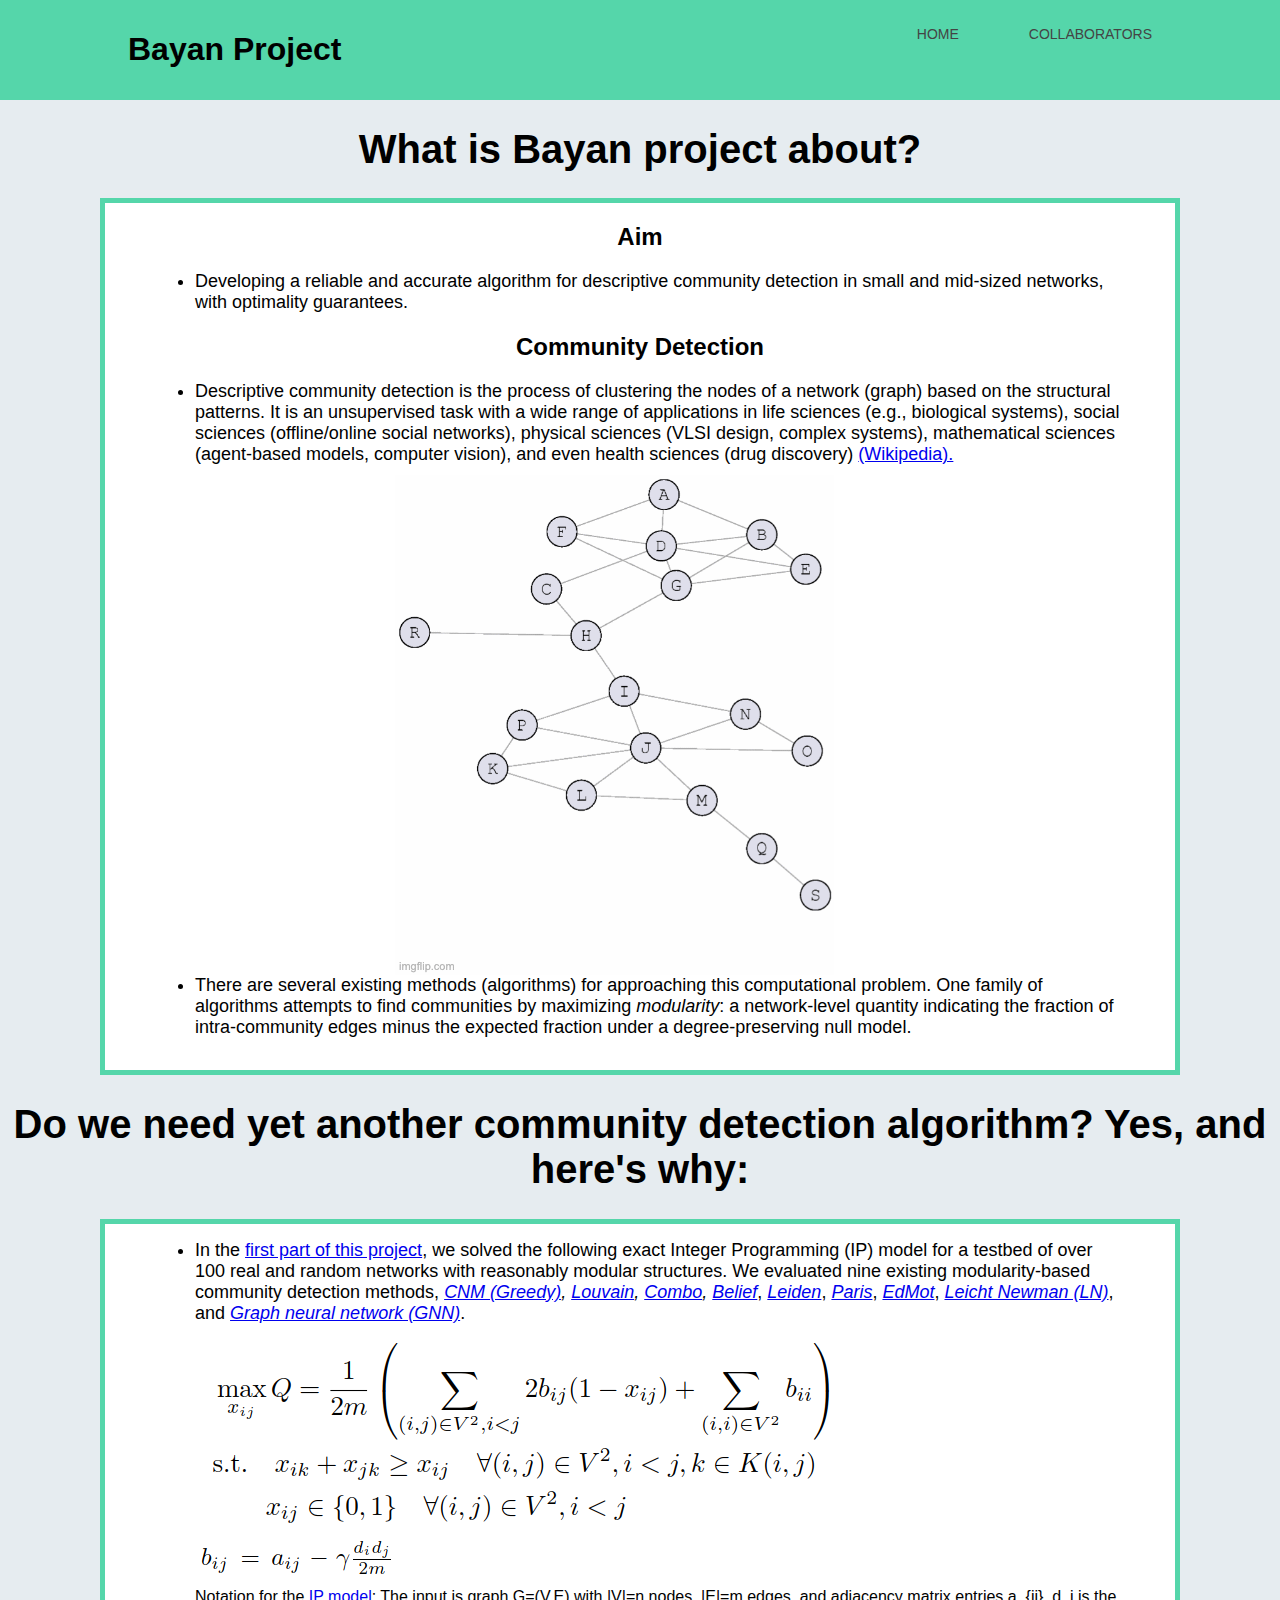
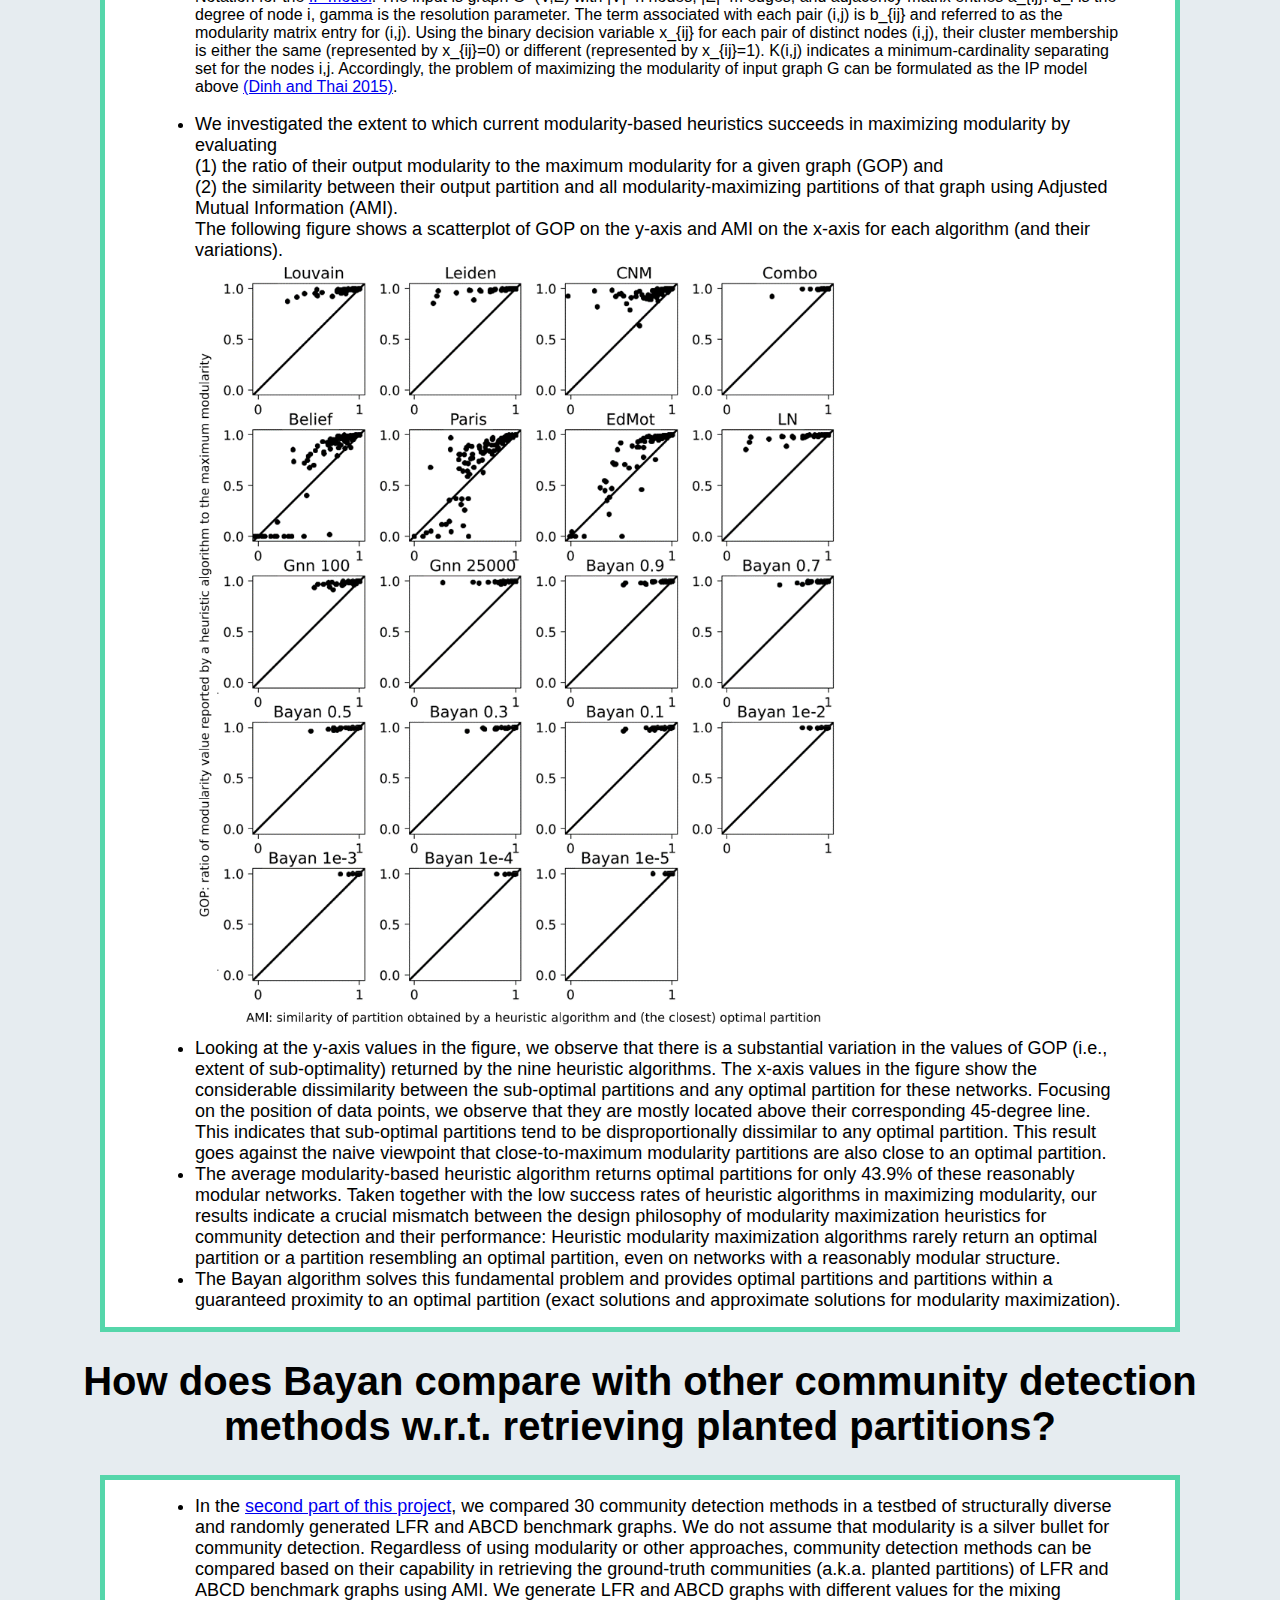
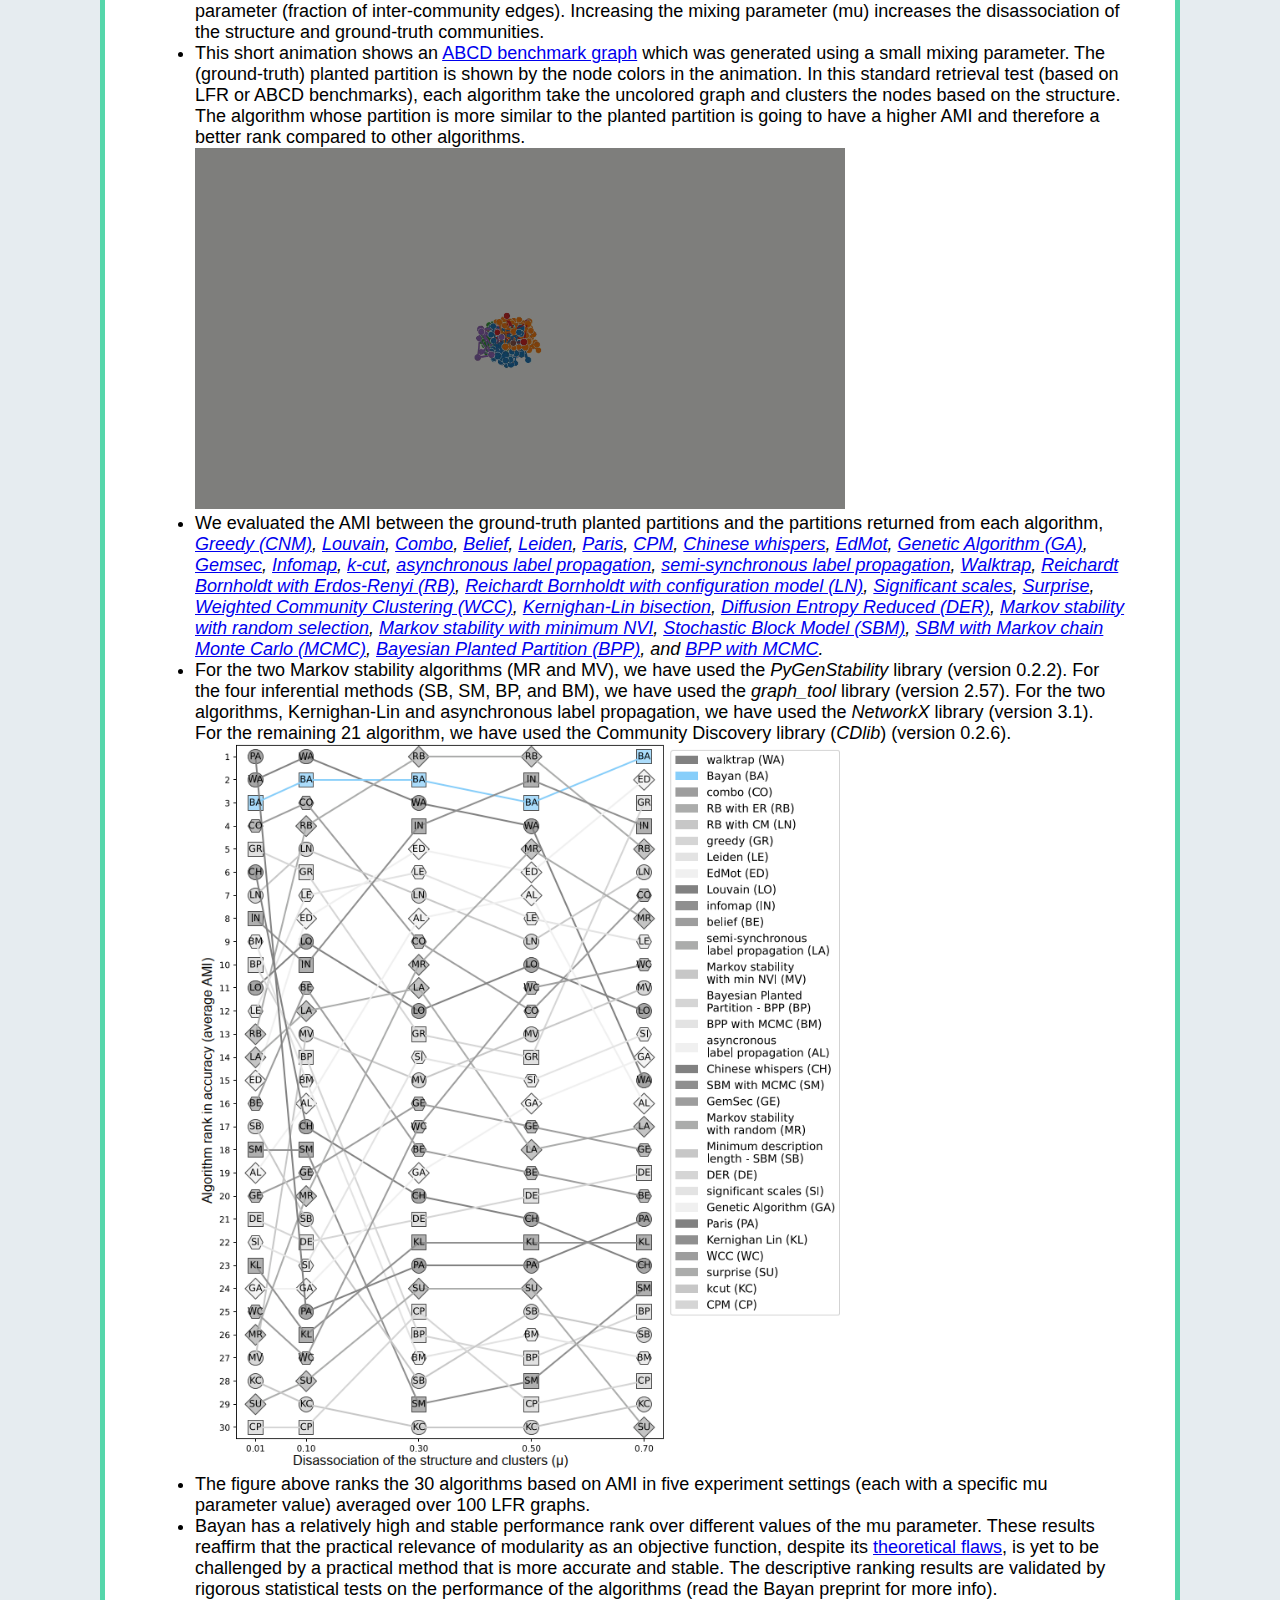
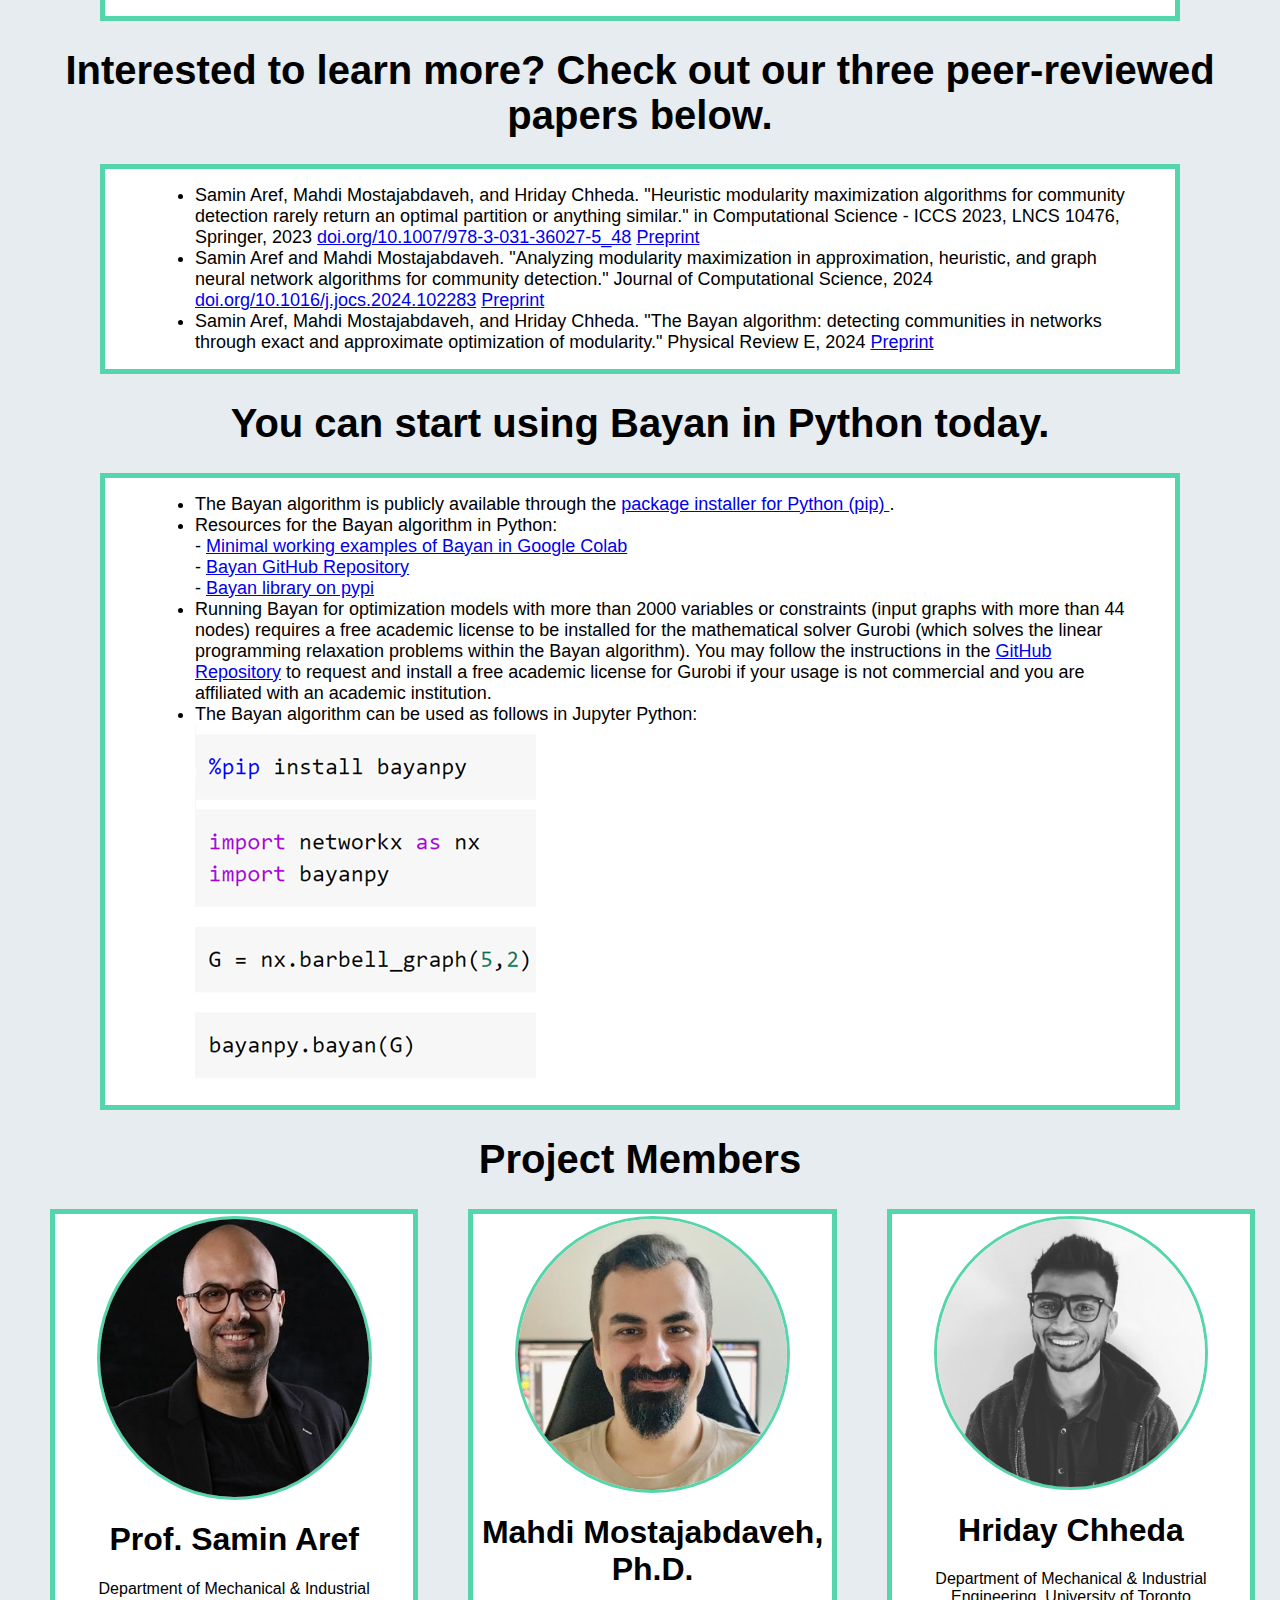
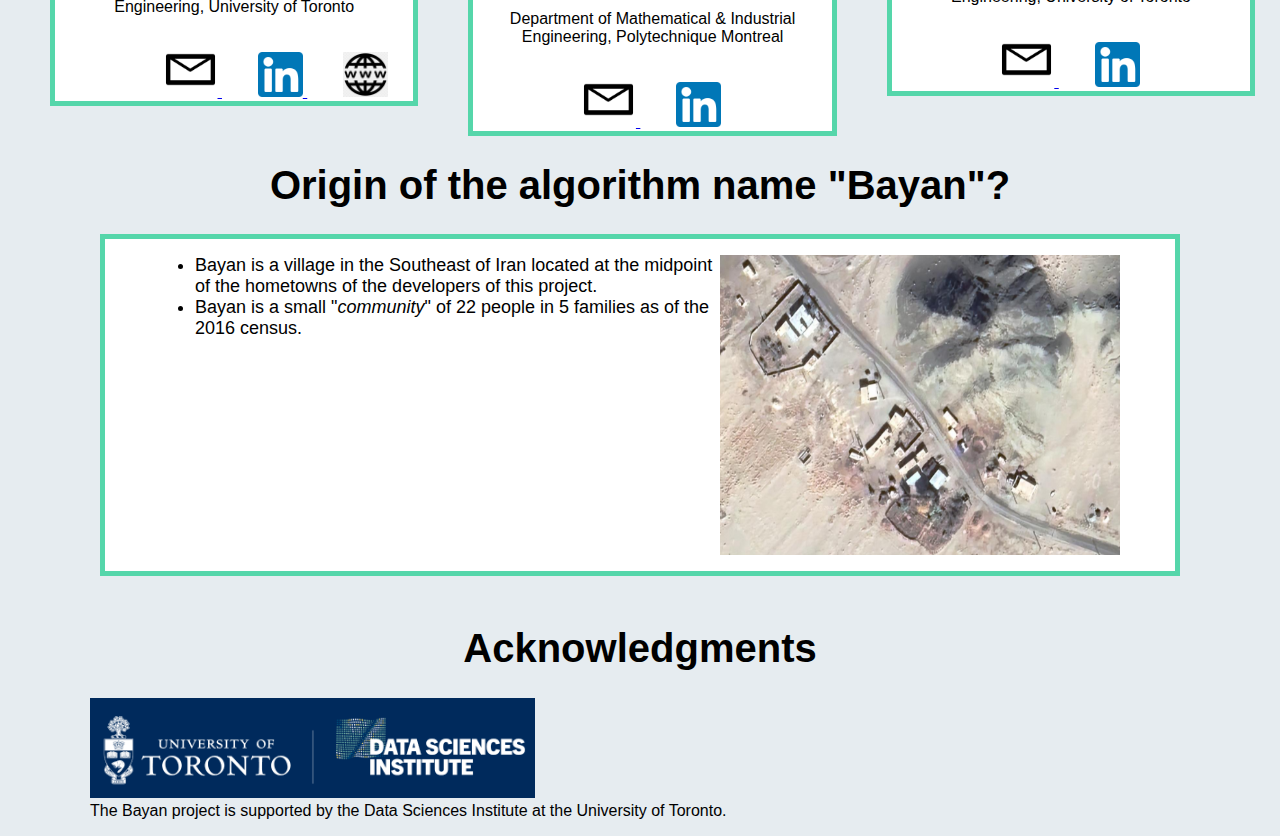
<file: index.html>
<!DOCTYPE html>
<html lang="en">
<head>
	<meta charset="utf-8">
    <title>Bayan Project</title>
    <link rel="stylesheet" type="text/css" href="style.css">
</head>
<body>
	<header>
    <div class="container">
      <h1 class="logo">Bayan Project</h1>

      <nav>
        <ul>
          <li><a href="#about" class = "false">Home</a></li>
          <li><a href="#collaborators" class="false">Collaborators</a></li>
        </ul>
      </nav>
    </div>
  	</header>

  <section id = "about">

  	<h1 id = "about-title">What is Bayan project about?</h1>
  	<div id = "about-div">
  		<h2>
  			Aim
  		</h2>
  		<p>
  			<ul>
  				<li>
  					Developing a reliable and accurate algorithm for descriptive community detection in small and mid-sized networks, with optimality guarantees.
  				</li>
  			</ul>
  		</p>
  		<h2>
  			Community Detection
  		</h2>
  		<ul id="cd-ul">
  				<li>
  					Descriptive community detection is the process of clustering the nodes of a network (graph) based on the structural patterns. It is an unsupervised task with a wide range of applications in life sciences (e.g., biological systems), social sciences (offline/online social networks), physical sciences (VLSI design, complex systems), mathematical sciences (agent-based models, computer vision), and even health sciences (drug discovery) <a href="https://en.wikipedia.org/wiki/Community_structure">(Wikipedia). </a>
  					<img src="6meupu.gif" id = "cd-gif"> </img>
  				</li>
  				<li>
  					There are several existing methods (algorithms) for approaching this computational problem. One family of algorithms attempts to find communities by maximizing <em>modularity</em>: a network-level quantity indicating the fraction of intra-community edges minus the expected fraction under a degree-preserving null model.
  				</li>
  		</ul>
  		<ul>
  		</ul>

  	</div>
  </section>

  <section id = "current-work">
  	<h1 id="curr-work">Do we need yet another community detection algorithm? Yes, and here's why:</h1>

  	<div id="curr-work-div">
  		<ul>
  			<li>
  				In the <a href="https://doi.org/10.1016/j.jocs.2024.102283">first part of this project</a>, we solved the following exact Integer Programming (IP) model for a testbed of over 100 real and random networks with reasonably modular structures. We evaluated nine existing modularity-based community detection methods, <em> <a href="https://cdlib.readthedocs.io/en/latest/bibliography.html#algorithms">CNM (Greedy)</a>, <a href="https://cdlib.readthedocs.io/en/latest/bibliography.html#algorithms">Louvain</a>, <a href="https://cdlib.readthedocs.io/en/latest/bibliography.html#algorithms">Combo</a>, <a href="https://cdlib.readthedocs.io/en/latest/bibliography.html#algorithms">Belief</a></em>, <em><a href="https://cdlib.readthedocs.io/en/latest/bibliography.html#algorithms">Leiden</a></em>, <em><a href="https://cdlib.readthedocs.io/en/latest/bibliography.html#algorithms">Paris</a></em>, <em><a href="https://cdlib.readthedocs.io/en/latest/bibliography.html#algorithms">EdMot</a></em>, <em><a href="https://cdlib.readthedocs.io/en/latest/bibliography.html#algorithms">Leicht Newman (LN)</a></em>, and <em><a href="https://github.com/Alexander-Belyi/GNNS">Graph neural network (GNN)</a></em>.<br>
  			</li>
  			<img src="ip_formulation.png">
				<br>
				Notation for the <a href="https://doi.org/10.1080/15427951.2014.950875"> IP model</a>: The input is graph G=(V,E) with |V|=n nodes, |E|=m edges, and adjacency matrix entries a_{ij}. d_i is the degree of node i, gamma is the resolution parameter. The term associated with each pair (i,j) is b_{ij} and referred to as the modularity matrix entry for (i,j). Using the binary decision variable x_{ij} for each pair of distinct nodes (i,j), their cluster membership is either the same (represented by x_{ij}=0) or different (represented by x_{ij}=1). K(i,j) indicates a minimum-cardinality separating set for the nodes i,j. Accordingly, the problem of maximizing the modularity of input graph G can be formulated as the IP model above <a href="https://doi.org/10.1080/15427951.2014.950875">(Dinh and Thai 2015)</a>.
				<br><br>
  			<li>
  				We investigated the extent to which current modularity-based heuristics succeeds in maximizing modularity by evaluating <br>(1) the ratio of their output modularity to the maximum modularity for a given graph (GOP) and <br>(2) the similarity between their output partition and all modularity-maximizing partitions of that graph using Adjusted Mutual Information (AMI).<br> The following figure shows a scatterplot of GOP on the y-axis and AMI on the x-axis for each algorithm (and their variations).<br>
  			</li>

  				<img src="scatter.png"
				width="650">
  				<br>
				<li>
  				Looking at the y-axis values in the figure, we observe that there is a substantial variation in the values of GOP (i.e., extent of sub-optimality) returned by the nine heuristic algorithms. The x-axis values in the figure show the considerable dissimilarity between the sub-optimal partitions and any optimal partition for these networks. Focusing on the position of data points, we observe that they are mostly located above their corresponding 45-degree line. This indicates that sub-optimal partitions tend to be disproportionally dissimilar to any optimal partition. This result goes against the naive viewpoint that close-to-maximum modularity partitions are also close to an optimal partition.
  			<li>
					The average modularity-based heuristic algorithm returns optimal partitions for only 43.9% of these reasonably modular networks. Taken together with the low success rates of heuristic algorithms in maximizing modularity, our results indicate a crucial mismatch between the design philosophy of modularity maximization heuristics for community detection and their performance: Heuristic modularity maximization algorithms rarely return an optimal partition or a partition resembling an optimal partition, even on networks with a reasonably modular structure.
			</li>
			<li>
         The Bayan algorithm solves this fundamental problem and provides optimal partitions and partitions within a guaranteed proximity to an optimal partition (exact solutions and approximate solutions for modularity maximization).
  			</li>
  		</ul>
  	</div>
  </section>


	<section id = "current-work">
		<h1 id="curr-work">How does Bayan compare with other community detection methods w.r.t. retrieving planted partitions?</h1>

		<div id="curr-work-div">
			<ul>
				<li>
					In the <a href="https://arxiv.org/pdf/2209.04562">second part of this project</a>, we compared 30 community detection methods in a testbed of structurally diverse and randomly generated LFR and ABCD benchmark graphs. We do not assume that modularity is a silver bullet for community detection. Regardless of using modularity or other approaches, community detection methods can be compared based on their capability in retrieving the ground-truth communities (a.k.a. planted partitions) of LFR and ABCD benchmark graphs using AMI. We generate LFR and ABCD graphs with different values for the mixing parameter (fraction of inter-community edges). Increasing the mixing parameter (mu) increases the disassociation of the structure and ground-truth communities.
				</li>
				<li>
					This short animation shows an <a href="https://github.com/bkamins/ABCDGraphGenerator.jl">ABCD benchmark graph</a> which was generated using a small mixing parameter. The (ground-truth) planted partition is shown by the node colors in the animation. In this standard retrieval test (based on LFR or ABCD benchmarks), each algorithm take the uncolored graph and clusters the nodes based on the structure. The algorithm whose partition is more similar to the planted partition is going to have a higher AMI and therefore a better rank compared to other algorithms.					
				</li>
				 <img src="abcd.gif"
				width="650">
  				<br>
				<li>
					We evaluated the AMI between the ground-truth planted partitions and the partitions returned from each algorithm,
					<em> <a href="https://cdlib.readthedocs.io/en/latest/bibliography.html#algorithms">Greedy (CNM)</a>,
						 <a href="https://cdlib.readthedocs.io/en/latest/bibliography.html#algorithms">Louvain</a>,
						 <a href="https://cdlib.readthedocs.io/en/latest/bibliography.html#algorithms">Combo</a>,
						 <a href="https://cdlib.readthedocs.io/en/latest/bibliography.html#algorithms">Belief</a>,
					     <a href="https://cdlib.readthedocs.io/en/latest/bibliography.html#algorithms">Leiden</a>,
						 <a href="https://cdlib.readthedocs.io/en/latest/bibliography.html#algorithms">Paris</a>,
						 <a href="https://cdlib.readthedocs.io/en/latest/bibliography.html#algorithms">CPM</a>,
						 <a href="https://cdlib.readthedocs.io/en/latest/bibliography.html#algorithms">Chinese whispers</a>,
						 <a href="https://cdlib.readthedocs.io/en/latest/bibliography.html#algorithms">EdMot</a>,
						 <a href="https://cdlib.readthedocs.io/en/latest/bibliography.html#algorithms">Genetic Algorithm (GA)</a>,
						 <a href="https://cdlib.readthedocs.io/en/latest/bibliography.html#algorithms">Gemsec</a>,
						 <a href="https://cdlib.readthedocs.io/en/latest/bibliography.html#algorithms">Infomap</a>,
						 <a href="https://cdlib.readthedocs.io/en/latest/bibliography.html#algorithms">k-cut</a>,
						 <a href="https://networkx.org/documentation/stable/reference/algorithms/generated/networkx.algorithms.community.label_propagation.asyn_lpa_communities.html">asynchronous label propagation</a>,
						 <a href="https://cdlib.readthedocs.io/en/latest/bibliography.html#algorithms">semi-synchronous label propagation</a>,
						 <a href="https://cdlib.readthedocs.io/en/latest/bibliography.html#algorithms">Walktrap</a>,
						 <a href="https://cdlib.readthedocs.io/en/latest/bibliography.html#algorithms">Reichardt Bornholdt with Erdos-Renyi (RB)</a>,
						 <a href="https://cdlib.readthedocs.io/en/latest/bibliography.html#algorithms">Reichardt Bornholdt with configuration model (LN)</a>,
						 <a href="https://cdlib.readthedocs.io/en/latest/bibliography.html#algorithms">Significant scales</a>,
						 <a href="https://cdlib.readthedocs.io/en/latest/bibliography.html#algorithms">Surprise</a>,
						 <a href="https://cdlib.readthedocs.io/en/latest/bibliography.html#algorithms">Weighted Community Clustering (WCC)</a>,
						 <a href="https://networkx.org/documentation/stable/reference/algorithms/generated/networkx.algorithms.community.kernighan_lin.kernighan_lin_bisection.html#networkx.algorithms.community.kernighan_lin.kernighan_lin_bisection">Kernighan-Lin bisection</a>,
						 <a href="https://cdlib.readthedocs.io/en/latest/bibliography.html#algorithms">Diffusion Entropy Reduced (DER)</a>,
						 <a href="https://github.com/barahona-research-group/PyGenStability">Markov stability with random selection</a>,
						 <a href="https://github.com/barahona-research-group/PyGenStability">Markov stability with minimum NVI</a>,
						 <a href="https://graph-tool.skewed.de/static/doc/demos/inference/inference.html">Stochastic Block Model (SBM)</a>,
						 <a href="https://graph-tool.skewed.de/static/doc/demos/inference/inference.html">SBM with Markov chain Monte Carlo (MCMC)</a>,
						 <a href="https://graph-tool.skewed.de/static/doc/demos/inference/inference.html">Bayesian Planted Partition (BPP)</a>, and
						 <a href="https://graph-tool.skewed.de/static/doc/demos/inference/inference.html">BPP with MCMC</a>.
						 </em><br>
					</li>	 
					<li>
						 For the two Markov stability algorithms (MR and MV), we have used the <em>PyGenStability</em> library (version 0.2.2). For the four inferential methods (SB, SM, BP, and BM), we have used the <em>graph_tool</em> library (version 2.57). For the two algorithms, Kernighan-Lin and asynchronous label propagation, we have used the <em>NetworkX</em> library (version 3.1). For the remaining 21 algorithm, we have used the Community Discovery library (<em>CDlib</em>) (version 0.2.6).<br>
					</li>
					<img src="ranking.png"
					width="650">
					<li>
					The figure above ranks the 30 algorithms based on AMI in five experiment settings (each with a specific mu parameter value) averaged over 100 LFR graphs.
  			</li>
				<li>
					Bayan has a relatively high and stable performance rank over different values of the mu parameter. These results reaffirm that the practical relevance of modularity as an objective function, despite its <a href="https://skewed.de/tiago/posts/modularity-harmful/">theoretical flaws</a>, is yet to be challenged by a practical method that is more accurate and stable. The descriptive ranking results are validated by rigorous statistical tests on the performance of the algorithms (read the Bayan preprint for more info). 
				</li>
			</ul>
		</div>
	</section>
	<section id = "current-work">
		<h1 id="curr-work">Interested to learn more? Check out our three peer-reviewed papers below.</h1>
		<div id="curr-work-div">
			<ul>
				<li>
					Samin Aref, Mahdi Mostajabdaveh, and Hriday Chheda. "Heuristic modularity maximization algorithms for community detection rarely return an optimal partition or anything similar." in Computational Science - ICCS 2023, LNCS 10476, Springer, 2023 <a href="https://doi.org/10.1007/978-3-031-36027-5_48">doi.org/10.1007/978-3-031-36027-5_48</a> <a href="https://arxiv.org/pdf/2302.14698">Preprint</a>
				</li>
				<li>
					Samin Aref and Mahdi Mostajabdaveh. "Analyzing modularity maximization in approximation, heuristic, and graph neural network algorithms for community detection." Journal of Computational Science, 2024
					<a href="https://doi.org/10.1016/j.jocs.2024.102283">doi.org/10.1016/j.jocs.2024.102283</a>
					<a href="https://arxiv.org/pdf/2310.10898">Preprint</a>
				</li>
				<li>
					Samin Aref, Mahdi Mostajabdaveh, and Hriday Chheda. "The Bayan algorithm: detecting communities in networks through exact and approximate optimization of modularity." Physical Review E, 2024 <a href="https://arxiv.org/pdf/2209.04562">Preprint</a>
				</li>
			</section>
			<section id = "current-work">
				<h1 id="curr-work">You can start using Bayan in Python today.</h1>
				<div id="curr-work-div">
					<ul>
						<li>
						The Bayan algorithm is publicly available through the <a href="https://pypi.org/project/bayanpy/">package installer for Python (pip) </a>. </li>
						<li>
						Resources for the Bayan algorithm in Python: <br>
						- <a href="https://colab.research.google.com/drive/1_Clxp5FcEYJVn_w7Q6zm8bX0t1TEg7m_?usp=sharing">Minimal working examples of Bayan in Google Colab</a> <br>
						- <a href="https://github.com/saref/bayan">Bayan GitHub Repository</a> <br>
						- <a href="https://pypi.org/project/bayanpy/
			">Bayan library on pypi</a> <br>

						</li>
				<li>
					Running Bayan for optimization models with more than 2000 variables or constraints (input graphs with more than 44 nodes) requires a free academic license to be installed for the mathematical solver Gurobi (which solves the linear programming relaxation problems within the Bayan algorithm). You may follow the instructions in the <a href="https://github.com/saref/bayan">GitHub Repository</a> to request and install a free academic license for Gurobi if your usage is not commercial and you are affiliated with an academic institution.
		</li>

		<li>
The Bayan algorithm can be used as follows in Jupyter Python:
</li>
						<img src="python_example.png">

					</section>


	<section id = "collaborators">

		<!-- <div id="collab-div"> -->
			<h1 id = "collab">Project Members</h1>
		<!-- </div> -->

		<div id = "personal-samin">
			<img src="prof_samin_aref.jpeg" id="myphoto" >
			<h1 id = "nametag">Prof. Samin Aref</h1>
			<p id = "student">Department of Mechanical & Industrial Engineering, University of Toronto</p>
			<p id = "univ"></p>

			</a>
			<a href="mailto:aref@mie.utoronto.ca">
				<img src="gmailicon.png" id = "gmailicon">
			</a>
			<a href="https://www.linkedin.com/in/saref/">
				<img src="linkedinicon.png" id = "linkedinicon">
			</a>
			<a href="https://saref.github.io/">
				<img src="www.jpg" id = "linkedinicon">
			</a>
		</div>

		<div id = "personal-mahdi" >
			<img src="Mahdi.jpg" id="myphoto" >
			<h1 id = "nametag">Mahdi Mostajabdaveh, Ph.D.</h1>
			<p id = "student">Department of Mathematical & Industrial Engineering, Polytechnique Montreal</p>
			<p id = "univ"> </p
			<a href="http://mahdimostajab.com/">
			<p id="suds"></p>
			<a href="mailto:mahdi.mostajabdaveh@polymtl.ca">
				<img src="gmailicon.png" id = "gmailicon">
			</a>
			<a href="https://www.linkedin.com/in/mahdi-mostajabdaveh/">
				<img src="linkedinicon.png" id = "linkedinicon">
			</a>
		</div>

		<div id = "personal-hriday">
			<img src="Display.jpg" id="myphoto" >
			<h1 id = "nametag">Hriday Chheda</h1>
			<p id = "student">Department of Mechanical & Industrial Engineering, University of Toronto</p>
			<p id = "univ"></p>
			</a>
			<a href="mailto:hriday.chheda@gmail.com">
				<img src="gmailicon.png" id = "gmailicon">
			</a>
			<a href="https://www.linkedin.com/in/hriday-chheda-264871134/">
				<img src="linkedinicon.png" id = "linkedinicon">
			</a>
		</div>

	</section>

	<div style="clear: both;"></div>

	<section id="nameTheory">
		<h1 id="name-h">Origin of the algorithm name "Bayan"?</h1>
		<div id="bayan-name-div">

			<ul id="name-ul">
				<img src="bayan_village.png" id="bayan-img">
				<li>
					Bayan is a village in the Southeast of Iran located at the midpoint of the hometowns of the developers of this project.
				</li>
				<li>
					Bayan is a small "<em>community</em>" of 22 people in 5 families as of the 2016 census.
				</li>


			</ul>

		</div>
	</section>

	<section id="acknowledgment">
		<h1 id="name-h">Acknowledgments</h1>
		<div id="acknowledgment-div">

			<ul id="name-ul">
				<img src="dsilogo.png" id="dsi-img" height="100"><br>
					The Bayan project is supported by the Data Sciences Institute at the University of Toronto.




			</ul>

		</div>
	</section>

</body>
</html>
</file>
<file: style.css>
body {
	background-color: #e6ecf0;
	margin: 0;
	font-family: "Helvetica Neue", Helvetica, sans-serif;
	padding: 0;
}

.container {
	width: 80%;
	margin: 0 auto;
}

header {
  background: #55d6aa;
}

header::after {
  content: '';
  display: table;
  clear: both;
}

.logo {
  float: left;
  padding: 10px 0;
}

nav {
  float: right;
}

nav ul {
  margin: 0;
  padding: 0;
  list-style: none;
}

nav li {
  display: inline-block;
  margin-left: 70px;
  padding-top: 23px;

  position: relative;
}

nav a {
  color: #444;
  text-decoration: none;
  text-transform: uppercase;
  font-size: 14px;
}

nav a:hover {
  color: #000;
}

nav a::before {
  content: '';
  display: block;
  height: 5px;
  background-color: #444;

  position: absolute;
  top: 0;
  width: 0%;

  transition: all ease-in-out 250ms;
}

nav a:hover::before {
  width: 100%;
}

#header {
	background-color: white;
	height: 70px;

}


#headerul {
	margin-top: 10px;
	padding: 3px;
	font-weight: bold;
	list-style: none; 
	text-align: center;
	display: inline-block;
}

/*li {
	padding: 3px;
	
	
}*/

#Name {
	margin-left: 350px;
	font-size: 28px;
	font-weight: bold;
	list-style: none; 
	text-align: center;
	display: inline-block;
}

#Home {
	margin-left: 80px;
	font-size: 16px;
	color: grey;
	list-style: none; 
	text-align: center;
	display: inline-block;
}

#Coursework {
	margin-left: 10px;
	font-size: 16px;
	color: grey;
	list-style: none; 
	text-align: center;
	display: inline-block;
}

#Projects {
	margin-left: 10px;
	font-size: 16px;
	color: grey;
	list-style: none; 
	text-align: center;
	display: inline-block;
}

#Resume {
	margin-left: 10px;
	font-size: 16px;
	color: grey;
	list-style: none; 
	text-align: center;
	display: inline-block;
}


#curr-work{
	text-align: center;
	font-size: 40px;
}

#curr-work-div {
	margin-left: 100px;
	margin-right: 100px;
	/*margin-top: 50px;*/
	height: auto;
	width: auto;
	/*float: left;*/
	border-style: solid;
	border-width: 5px;
	border-color: #55d6aa;
	background-color: white;
}

#collab {
	text-align: center;
	font-size: 40px;
}

#about-title {
	text-align: center;
	font-size: 40px;
}

#about-div {
	margin-left: 100px;
	margin-right: 100px;
	/*margin-top: 50px;*/
	height: auto;
	width: auto;
	/*float: left;*/
	border-style: solid;
	border-width: 5px;
	border-color: #55d6aa;
	background-color: white;
}

h2 {
	text-align: center;
}

ul {
	display: table;
	margin-left: 50px;
	margin-right: 50px;
	/*align-content: center;*/
} 

li {
	font-size: 18px;
}


#cd-gif {
	display: block;
	margin-left: 200px;
	margin-right: auto;
	margin-top: 10px;
}

#cdect-p {
	/*text-indent: 50px;*/
	margin-left: 10px;
	margin-right: 10px;
	font-size: 26px;
	/*letter-spacing: 3px;*/
}

#personal-samin {
	float: left;
	margin-left: 50px;
	/*margin-top: 50px;*/
	height: auto;
	width: 28%;
	border-style: solid;
	border-width: 5px;
	border-color: #55d6aa;
	background-color: white;
	/*margin-bottom: 50px;*/
}

#personal-mahdi{
	float: left;
	margin-left: 50px;
	/*margin-top: 50px;*/
	height: auto;
	width: 28%;
	border-style: solid;
	border-width: 5px;
	border-color: #55d6aa;
	background-color: white;
	/*margin-bottom: 50px;*/
}

#personal-hriday {
	float: left;
	margin-left: 50px;
	/*margin-top: 50px;*/
	height: auto;
	width: 28%;
	border-style: solid;
	border-width: 5px;
	border-color: #55d6aa;
	background-color: white;
	/*margin-bottom: 50px;*/
}

#myphoto {
	display: block;
	margin-left: auto;
	margin-right: auto;
	margin-top: 2px;
	width: 75%;
	border: solid;
	border-radius: 100%;
	border-color: #55d6aa;
}

#nametag {
	text-align: center;
}

#student {
	margin-left: auto;
	margin-right: auto;
	text-align: center;
}

#univ {
	text-align: center;
}

#suds {
	text-align: center;
}

#gmailicon {
	margin-top: 10px;
	width: 55px;
	height: 55px;
	margin-left: 30%;
	margin-right: auto;
}

#linkedinicon {
	margin-top: 10px;
	width: 45px;
	height: 45px;
	margin-left: 10%;
	/*margin-right: 30px;*/
}


/*#aboutme {
	margin-left: 550px;
	height: 580px;
	background-color: white;
	margin-top: 50px;
	margin-right: 50px;
	overflow: auto;
	border-style: solid;
	border-width: 5px;
	border-color: #55d6aa;
}*/

#aboutmeh {
	margin-top: 20px;
	text-align: center;
	font-size: 48px;
}

#aboutmep {
	margin-left: 50px;
	margin-right: 50px;
	text-align: center;
	font-size: 32px;
}

#name-h{
	/*margin-top: 30px;*/
	font-size: 40px;
	text-align: center;
}

#name-ul{
	clear: right;
	/*margin-top: 100px;*/
	align-content: center;

}

#bayan-img{
	height: 300px;
	width: 400px;
	float: right;
}

#bayan-name-div {
	margin-left: 100px;
	margin-right: 100px;
	/*margin-top: 50px;*/
	margin-bottom: 50px;
	height: auto;
	width: auto;
	/*float: left;*/
	border-style: solid;
	border-width: 5px;
	border-color: #55d6aa;
	background-color: white;
}
</file>
